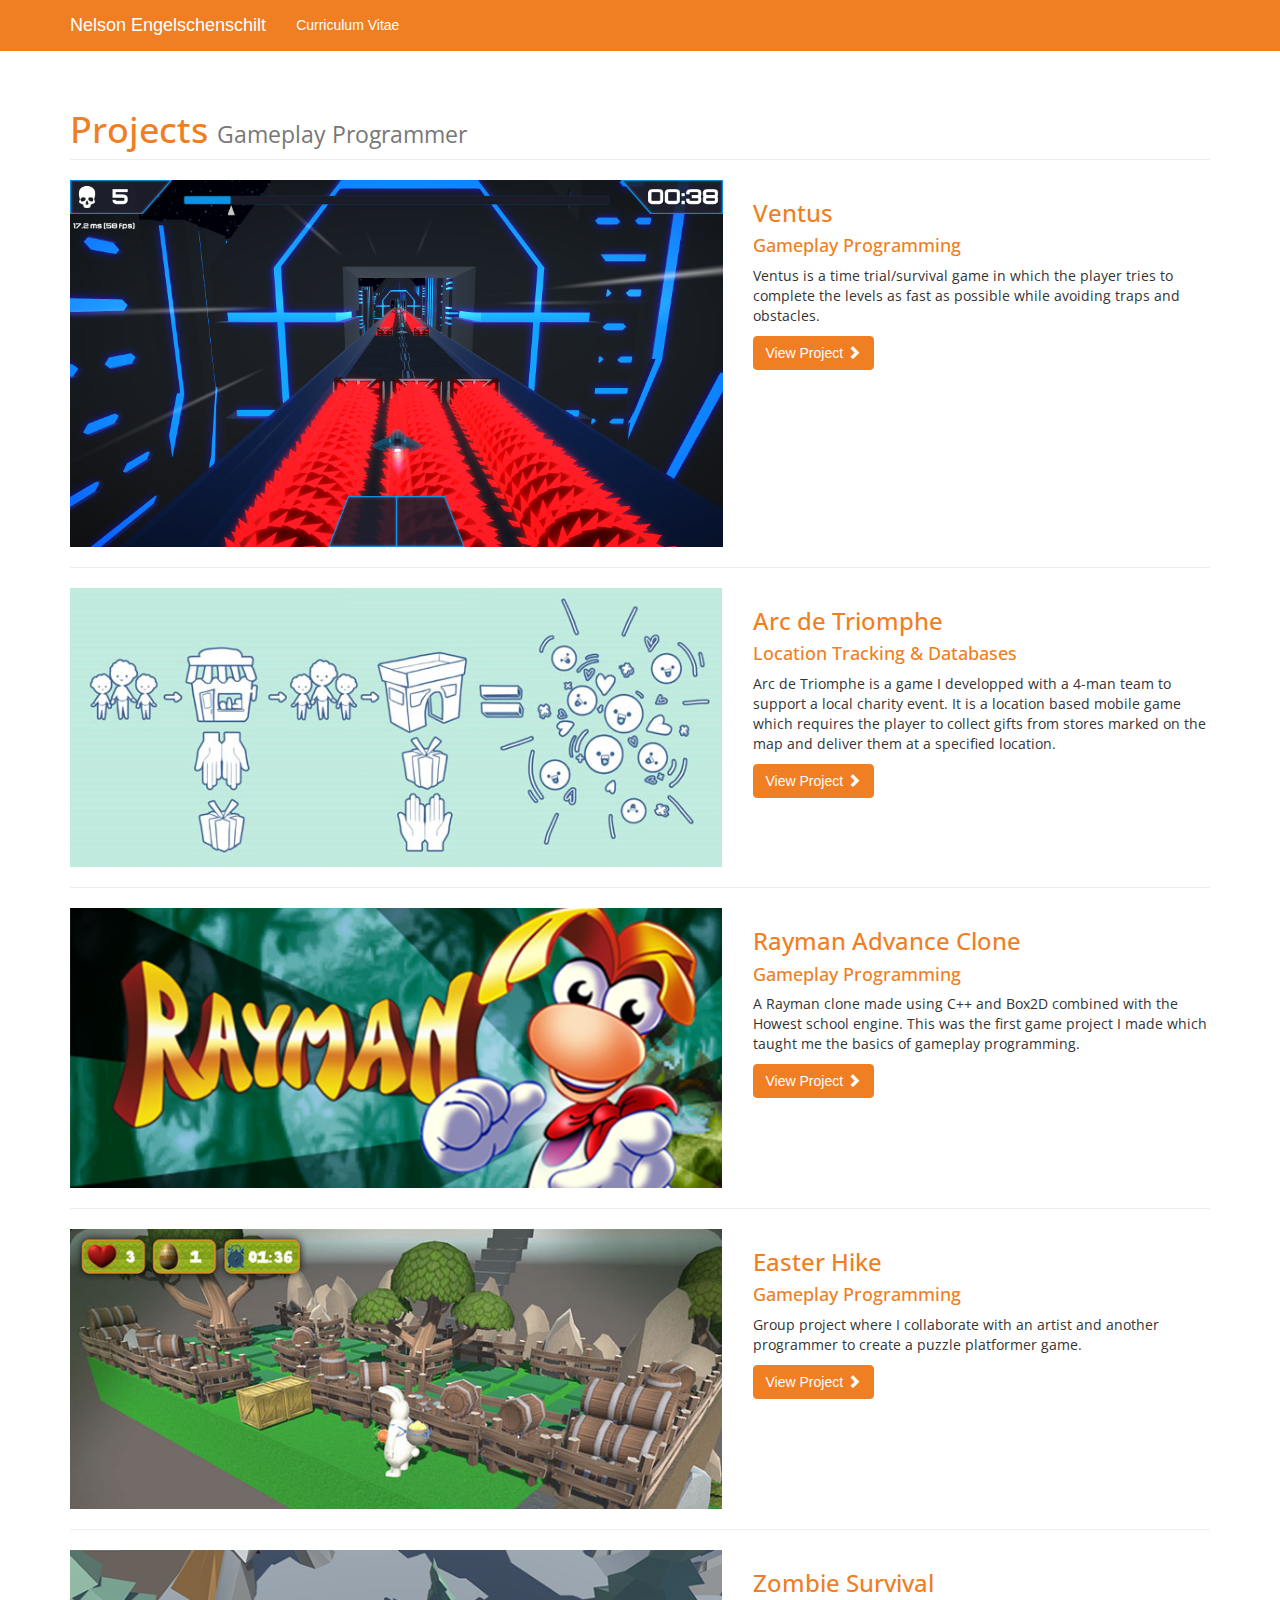
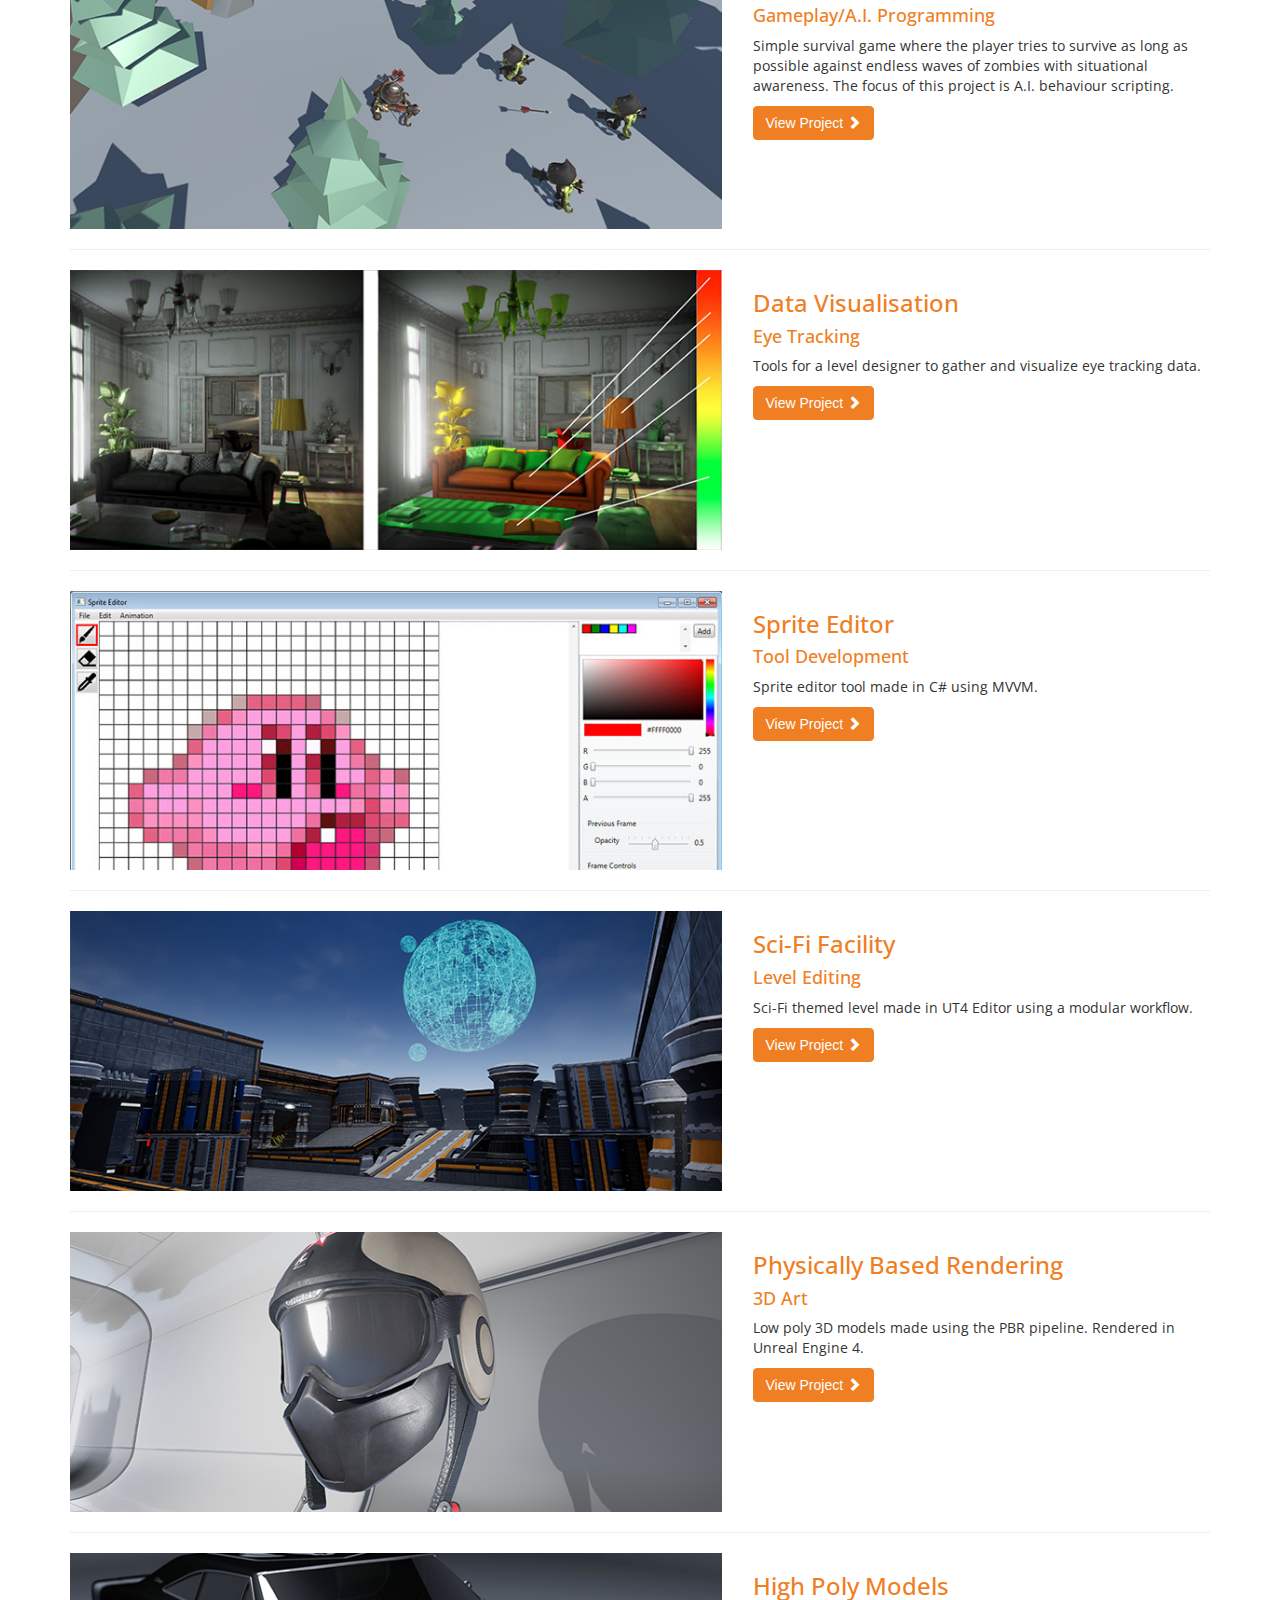
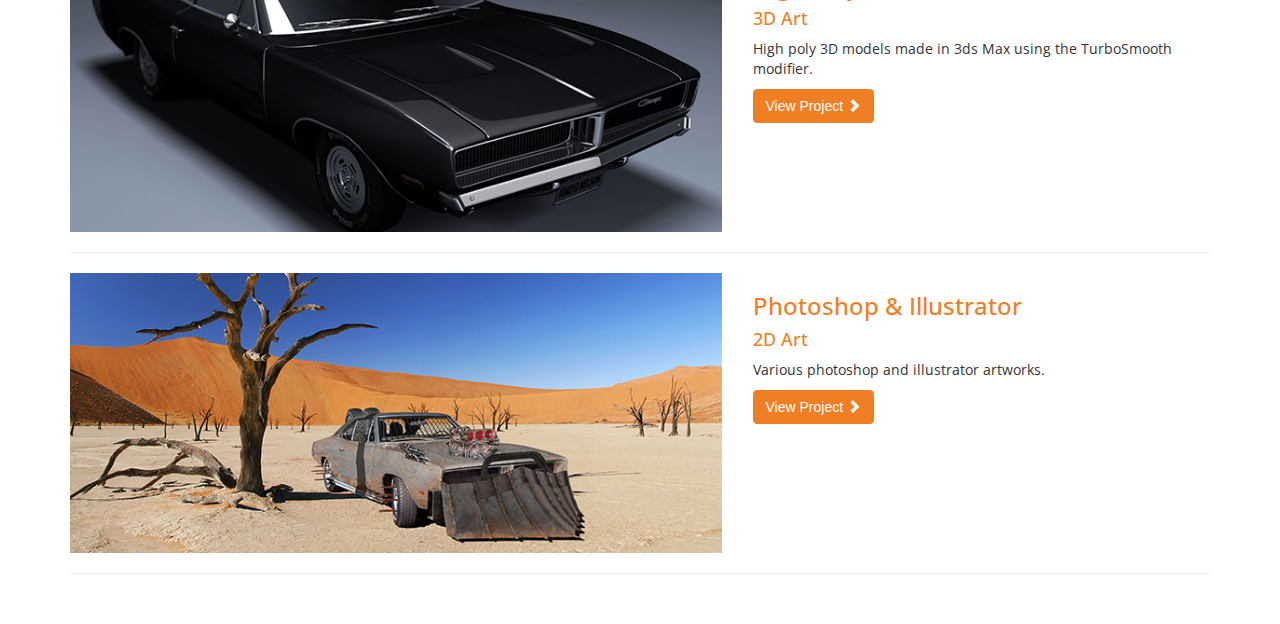
<file: index.html>
<!DOCTYPE html>
<html lang="en">

<head>

    <meta charset="utf-8">
    <meta http-equiv="X-UA-Compatible" content="IE=edge">
    <meta name="viewport" content="width=device-width, initial-scale=1">
    <meta name="description" content="">
    <meta name="author" content="">

    <title>Portfolio - Nelson Engelschenschilt</title>

    <!-- Bootstrap Core CSS -->
    <link href="css/bootstrap.min.css" rel="stylesheet">

    <!-- Custom CSS -->
    <link href="css/style.css" rel="stylesheet">

    <!-- HTML5 Shim and Respond.js IE8 support of HTML5 elements and media queries -->
    <!-- WARNING: Respond.js doesn't work if you view the page via file:// -->
    <!--[if lt IE 9]>
        <script src="https://oss.maxcdn.com/libs/html5shiv/3.7.0/html5shiv.js"></script>
        <script src="https://oss.maxcdn.com/libs/respond.js/1.4.2/respond.min.js"></script>
    <![endif]-->

    <!-- Custom Fonts -->
    <link href="https://fonts.googleapis.com/css?family=Open+Sans:400,600" rel="stylesheet">

</head>

<body>

    <!-- Navigation -->
    <nav class="navbar navbar-inverse navbar-fixed-top" role="navigation">
        <div class="container">
            <!-- Brand and toggle get grouped for better mobile display -->
            <div class="navbar-header">
                <button type="button" class="navbar-toggle" data-toggle="collapse" data-target="#bs-example-navbar-collapse-1">
                    <span class="sr-only">Toggle navigation</span>
                    <span class="icon-bar"></span>
                    <span class="icon-bar"></span>
                    <span class="icon-bar"></span>
                </button>
                <a class="navbar-brand" href="#">Nelson Engelschenschilt</a>
            </div>
            <!-- Collect the nav links, forms, and other content for toggling -->
            <div class="collapse navbar-collapse" id="bs-example-navbar-collapse-1">
                <ul class="nav navbar-nav">
                    <li>
                        <a href="curriculum_vitae\curriculum_vitae.html">Curriculum Vitae</a>
                    </li>
                </ul>
            </div>
            <!-- /.navbar-collapse -->
        </div>
        <!-- /.container -->
    </nav>

    <!-- Page Content -->
    <div class="container">

        <!-- Page Heading -->
        <div class="row">
            <div class="col-lg-12">
                <h1 class="page-header">Projects
                    <small>Gameplay Programmer</small>
                </h1>
            </div>
        </div>
        <!-- /.row -->

        <!-- Ventus -->
        <div class="row">
            <div class="col-md-7">
                <a href="item_ventus\item_ventus.html">
                    <img class="img-responsive" src=".\assets\images\ventus\ventus.png" alt="">
                </a>
            </div>
            <div class="col-md-5">
                <h3>Ventus</h3>
                <h4>Gameplay Programming</h4>
                <p>
                    Ventus is a time trial/survival game in which the player tries to complete the levels as fast as possible while avoiding traps and obstacles.
                </p>
                <a class="btn btn-primary" href="item_ventus\item_ventus.html">View Project <span class="glyphicon glyphicon-chevron-right"></span></a>
            </div>
        </div>
        <!-- /.row -->

        <hr>

        <!-- Arc de Triomphe -->
        <div class="row">
            <div class="col-md-7">
                <a href="item_arc_de_triomphe\item_arc_de_triomphe.html">
                    <img class="img-responsive" src=".\assets\images\arc_de_triomphe\arc_de_triomphe.jpg" alt="">
                </a>
            </div>
            <div class="col-md-5">
                <h3>Arc de Triomphe</h3>
                <h4>Location Tracking & Databases</h4>
                <p>
                  Arc de Triomphe is a game I developped with a 4-man team to support a local charity event. It is a location based mobile game
                  which requires the player to collect gifts from stores marked on the map and deliver them at a specified location.
                </p>
                <a class="btn btn-primary" href="item_arc_de_triomphe\item_arc_de_triomphe.html">View Project <span class="glyphicon glyphicon-chevron-right"></span></a>
            </div>
        </div>
        <!-- /.row -->

        <hr>

        <!-- Rayman -->
        <div class="row">
            <div class="col-md-7">
                <a href="item_rayman\item_rayman.html">
                    <img class="img-responsive" src=".\assets\images\rayman\rayman.png" alt="">
                </a>
            </div>
            <div class="col-md-5">
                <h3>Rayman Advance Clone</h3>
                <h4>Gameplay Programming</h4>
                <p>
                    A Rayman clone made using C++ and Box2D combined with the Howest school engine. This was the first game project I made which taught me the basics of gameplay programming.
                </p>
                <a class="btn btn-primary" href="item_rayman\item_rayman.html">View Project <span class="glyphicon glyphicon-chevron-right"></span></a>
            </div>
        </div>
        <!-- /.row -->

        <hr>

        <!-- Easter Hike -->
        <div class="row">
            <div class="col-md-7">
                <a href="item_easter_hike\item_easter_hike.html">
                    <img class="img-responsive" src=".\assets\images\easter_hike\banner.jpg" alt="">
                </a>
            </div>
            <div class="col-md-5">
                <h3>Easter Hike</h3>
                <h4>Gameplay Programming</h4>
                <p>
                  Group project where I collaborate with an artist and another programmer
                  to create a puzzle platformer game.
                </p>
                <a class="btn btn-primary" href="item_easter_hike\item_easter_hike.html">View Project <span class="glyphicon glyphicon-chevron-right"></span></a>
            </div>
        </div>
        <!-- /.row -->

        <hr>

        <!-- Zombie Survival -->
        <div class="row">
            <div class="col-md-7">
                <a href="item_zombie_survival\item_zombie_survival.html">
                    <img class="img-responsive" src=".\assets\images\zombie_survival\zombie_survival.png" alt="">
                </a>
            </div>
            <div class="col-md-5">
                <h3>Zombie Survival</h3>
                <h4>Gameplay/A.I. Programming</h4>
                <p>
                  Simple survival game where the player tries to survive as long
                  as possible against endless waves of zombies with situational awareness.
                  The focus of this project is A.I. behaviour scripting.
                </p>
                <a class="btn btn-primary" href="item_zombie_survival\item_zombie_survival.html">View Project <span class="glyphicon glyphicon-chevron-right"></span></a>
            </div>
        </div>
        <!-- /.row -->

        <hr>

        <!-- Eyetracking -->
        <div class="row">
            <div class="col-md-7">
                <a href="item_eyetracking\item_eyetracking.html">
                    <img class="img-responsive" src=".\assets\images\eyetracking\banner.jpg" alt="">
                </a>
            </div>
            <div class="col-md-5">
                <h3>Data Visualisation</h3>
                <h4>Eye Tracking</h4>
                <p>Tools for a level designer to gather and visualize eye tracking data.</p>
                <a class="btn btn-primary" href="item_eyetracking\item_eyetracking.html">View Project <span class="glyphicon glyphicon-chevron-right"></span></a>
            </div>
        </div>
        <!-- /.row -->

        <hr>

        <!-- Tool Development -->
        <div class="row">
            <div class="col-md-7">
                <a href="item_tool_dev\item_tool_dev.html">
                    <img class="img-responsive" src=".\assets\images\tool_dev\banner.jpg" alt="">
                </a>
            </div>
            <div class="col-md-5">
                <h3>Sprite Editor</h3>
                <h4>Tool Development</h4>
                <p>Sprite editor tool made in C# using MVVM.</p>
                <a class="btn btn-primary" href="item_tool_dev\item_tool_dev.html">View Project <span class="glyphicon glyphicon-chevron-right"></span></a>
            </div>
        </div>
        <!-- /.row -->

        <hr>

        <!-- Sci-Fi Facility -->
        <div class="row">
            <div class="col-md-7">
                <a href="item_scifi_facility\item_scifi_facility.html">
                    <img class="img-responsive" src=".\assets\images\scifi_facility\scifi_facility.png" alt="">
                </a>
            </div>
            <div class="col-md-5">
                <h3>Sci-Fi Facility</h3>
                <h4>Level Editing</h4>
                <p>
                    Sci-Fi themed level made in UT4 Editor using a modular workflow.
                </p>
                <a class="btn btn-primary" href="item_scifi_facility\item_scifi_facility.html">View Project <span class="glyphicon glyphicon-chevron-right"></span></a>
            </div>
        </div>
        <!-- /.row -->

        <hr>

        <!-- PBR -->
        <div class="row">

            <div class="col-md-7">
                <a href="item_pbr\item_pbr.html">
                    <img class="img-responsive" src=".\assets\images\pbr\pbr.png" alt="">
                </a>
            </div>
            <div class="col-md-5">
                <h3>Physically Based Rendering</h3>
                <h4>3D Art</h4>
                <p>Low poly 3D models made using the PBR pipeline. Rendered in Unreal Engine 4.</p>
                <a class="btn btn-primary" href="item_pbr\item_pbr.html">View Project <span class="glyphicon glyphicon-chevron-right"></span></a>
            </div>
        </div>
        <!-- /.row -->

        <hr>

        <!-- High Poly 3D -->
        <div class="row">
            <div class="col-md-7">
                <a href="item_highpoly\item_highpoly.html">
                    <img class="img-responsive" src=".\assets\images\highpoly\highpoly.jpg" alt="">
                </a>
            </div>
            <div class="col-md-5">
                <h3>High Poly Models</h3>
                <h4>3D Art</h4>
                <p>High poly 3D models made in 3ds Max using the TurboSmooth modifier.</p>
                <a class="btn btn-primary" href="item_highpoly\item_highpoly.html">View Project <span class="glyphicon glyphicon-chevron-right"></span></a>
            </div>
        </div>
        <!-- /.row -->

        <hr>

        <!-- Photoshop & Illustrator -->
        <div class="row">
            <div class="col-md-7">
                <a href="item_2d_art\item_2d_art.html">
                    <img class="img-responsive" src=".\assets\images\2d_art\2d_art.jpg" alt="">
                </a>
            </div>
            <div class="col-md-5">
                <h3>Photoshop & Illustrator</h3>
                <h4>2D Art</h4>
                <p>Various photoshop and illustrator artworks.</p>
                <a class="btn btn-primary" href="item_2d_art\item_2d_art.html">View Project <span class="glyphicon glyphicon-chevron-right"></span></a>
            </div>
        </div>
        <!-- /.row -->

        <!-- Pagination -->
        <!--
        <hr>

        <div class="row text-center">
            <div class="col-lg-12">
                <ul class="pagination">
                    <li>
                        <a href="#">&laquo;</a>
                    </li>
                    <li class="active">
                        <a href="#">1</a>
                    </li>
                    <li>
                        <a href="#">2</a>
                    </li>
                    <li>
                        <a href="#">3</a>
                    </li>
                    <li>
                        <a href="#">4</a>
                    </li>
                    <li>
                        <a href="#">5</a>
                    </li>
                    <li>
                        <a href="#">&raquo;</a>
                    </li>
                </ul>
            </div>
        </div>
        -->
        <!-- /.row -->

        <hr>

        <footer/>

    </div>
    <!-- /.container -->

    <!-- jQuery -->
    <script src="js/jquery.js"></script>

    <!-- Bootstrap Core JavaScript -->
    <script src="js/bootstrap.min.js"></script>

</body>

</html>
</file>
<file: css/style.css>
/*!
 * Start Bootstrap - 1 Col Portfolio (http://startbootstrap.com/)
 * Copyright 2013-2016 Start Bootstrap
 * Licensed under MIT (https://github.com/BlackrockDigital/startbootstrap/blob/gh-pages/LICENSE)
 */

body {
    padding-top: 70px; /* Required padding for .navbar-fixed-top. Remove if using .navbar-static-top. Change if height of navigation changes. */
}

footer {
    margin: 50px 0;
}

p {
    font-family: 'Open Sans', sans-serif;
}

h1, h2, h3, h4, h5, h6 {
    font-family: 'Open Sans', sans-serif;
    color: #f07e22;
}

.navbar-inverse {
  background-color: #f07e22;
  border-color: #f07e22;
}

.navbar-inverse .navbar-brand {
  color: #ffffff;
}

.navbar-inverse .navbar-nav>li>a {
  color: #ffffff;
}

.btn-primary {
  background-color: #f07e22;
  border-color: #f07e22;
}

.btn-primary:hover, .btn-primary:focus, .btn-primary:active, .btn-primary:active:focus ,.btn-primary.active, .open>.dropdown-toggle.btn-primary {
  background-color: #f9b02d;
  border-color: #f9b02d;
}
</file>
